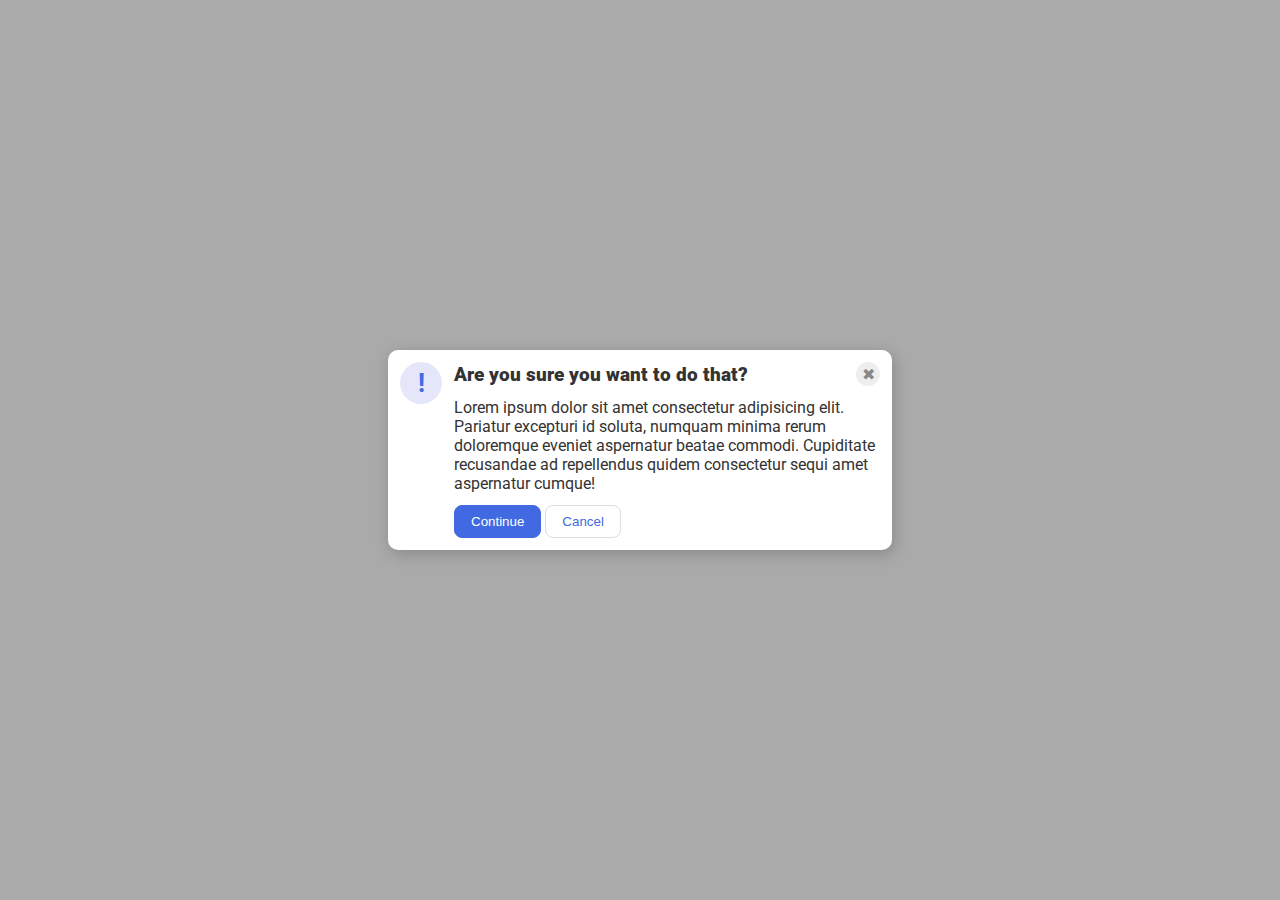
<file: flex/05-flex-modal/index.html>
<!DOCTYPE html>
<html lang="en">

<head>
  <meta charset="UTF-8">
  <meta http-equiv="X-UA-Compatible" content="IE=edge">
  <meta name="viewport" content="width=device-width, initial-scale=1.0">
  <link rel="stylesheet" href="style.css">
  <title>Modal</title>
</head>

<body>
  <div class="modal">
    <div class="icon">!</div>
    <div class="content">
      <div class="modal-header">
        <div class="header">Are you sure you want to do that?</div>
        <div class="close-button">✖</div>
      </div>
      <div class="text">Lorem ipsum dolor sit amet consectetur adipisicing elit. Pariatur excepturi id soluta, numquam
        minima rerum doloremque eveniet aspernatur beatae commodi. Cupiditate recusandae ad repellendus quidem
        consectetur sequi amet aspernatur cumque!</div>
      <div class="buttons"><button class="continue">Continue</button>
        <button class="cancel">Cancel</button>
      </div>
    </div>
  </div>
</body>

</html>
</file>
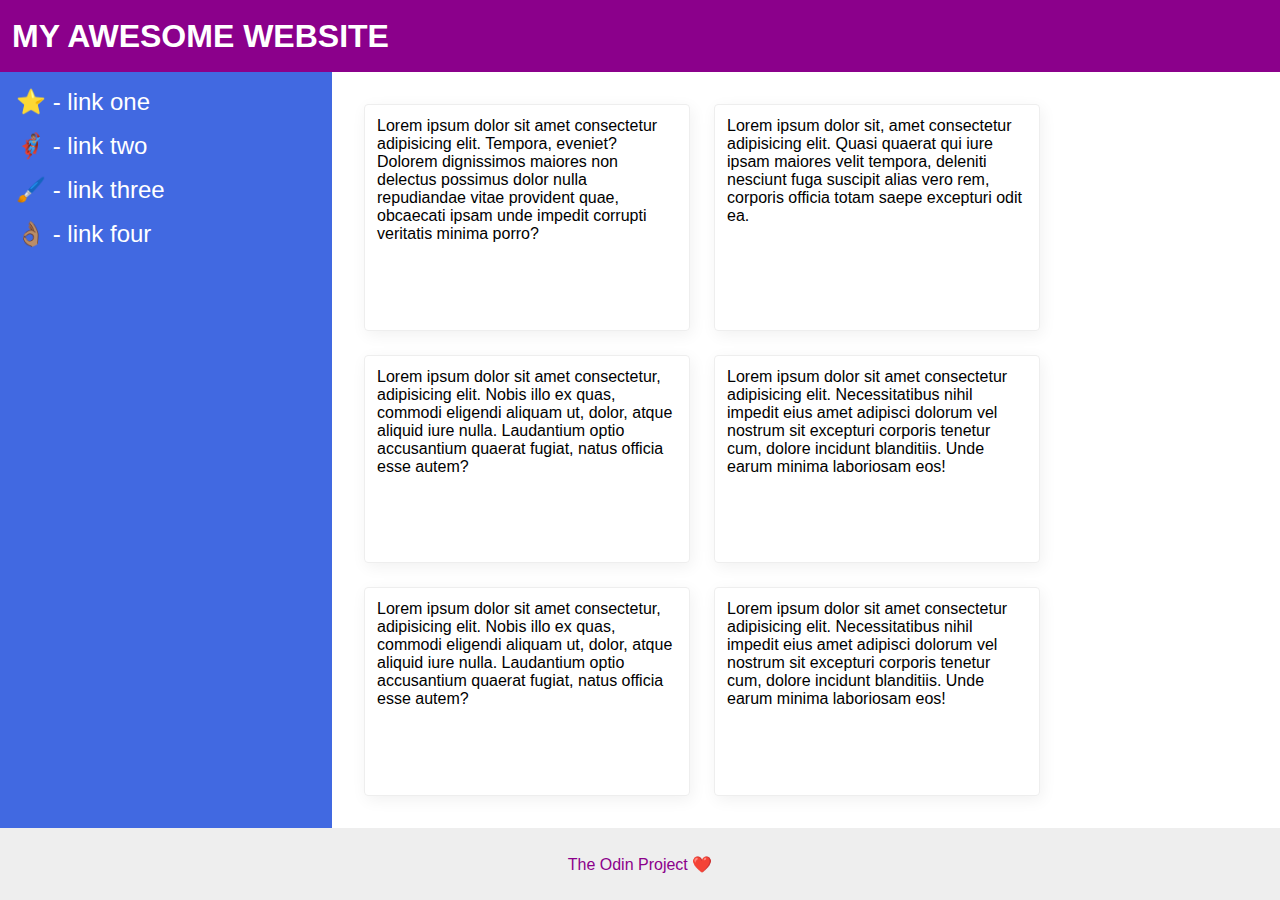
<file: flex/07-flex-layout-2/index.html>
<!DOCTYPE html>
<html lang="en">

<head>
  <meta charset="UTF-8">
  <meta http-equiv="X-UA-Compatible" content="IE=edge">
  <meta name="viewport" content="width=device-width, initial-scale=1.0">
  <title>The Holy Grail</title>
  <link rel="stylesheet" href="style.css">
</head>

<body>
  <div class="header">
    MY AWESOME WEBSITE
  </div>

  <div class="main">
    <div class="sidebar">
      <ul>
        <li><a href="#">⭐ - link one</a></li>
        <li><a href="#">🦸🏽‍♂️ - link two</a></li>
        <li><a href="#">🖌️ - link three</a></li>
        <li><a href="#">👌🏽 - link four</a></li>
      </ul>
    </div>

    <div class="cards">
      <div class="card">Lorem ipsum dolor sit amet consectetur adipisicing elit. Tempora, eveniet? Dolorem dignissimos
        maiores non delectus possimus dolor nulla repudiandae vitae provident quae, obcaecati ipsam unde impedit
        corrupti veritatis minima porro?</div>
      <div class="card">Lorem ipsum dolor sit, amet consectetur adipisicing elit. Quasi quaerat qui iure ipsam maiores
        velit tempora, deleniti nesciunt fuga suscipit alias vero rem, corporis officia totam saepe excepturi odit ea.
      </div>
      <div class="card">Lorem ipsum dolor sit amet consectetur, adipisicing elit. Nobis illo ex quas, commodi eligendi
        aliquam ut, dolor, atque aliquid iure nulla. Laudantium optio accusantium quaerat fugiat, natus officia esse
        autem?</div>
      <div class="card">Lorem ipsum dolor sit amet consectetur adipisicing elit. Necessitatibus nihil impedit eius amet
        adipisci dolorum vel nostrum sit excepturi corporis tenetur cum, dolore incidunt blanditiis. Unde earum minima
        laboriosam eos!</div>
      <div class="card">Lorem ipsum dolor sit amet consectetur, adipisicing elit. Nobis illo ex quas, commodi eligendi
        aliquam ut, dolor, atque aliquid iure nulla. Laudantium optio accusantium quaerat fugiat, natus officia esse
        autem?</div>
      <div class="card">Lorem ipsum dolor sit amet consectetur adipisicing elit. Necessitatibus nihil impedit eius amet
        adipisci dolorum vel nostrum sit excepturi corporis tenetur cum, dolore incidunt blanditiis. Unde earum minima
        laboriosam eos!</div>
    </div>
  </div>
  <div class="footer">
    The Odin Project ❤️
  </div>
</body>

</html>
</file>
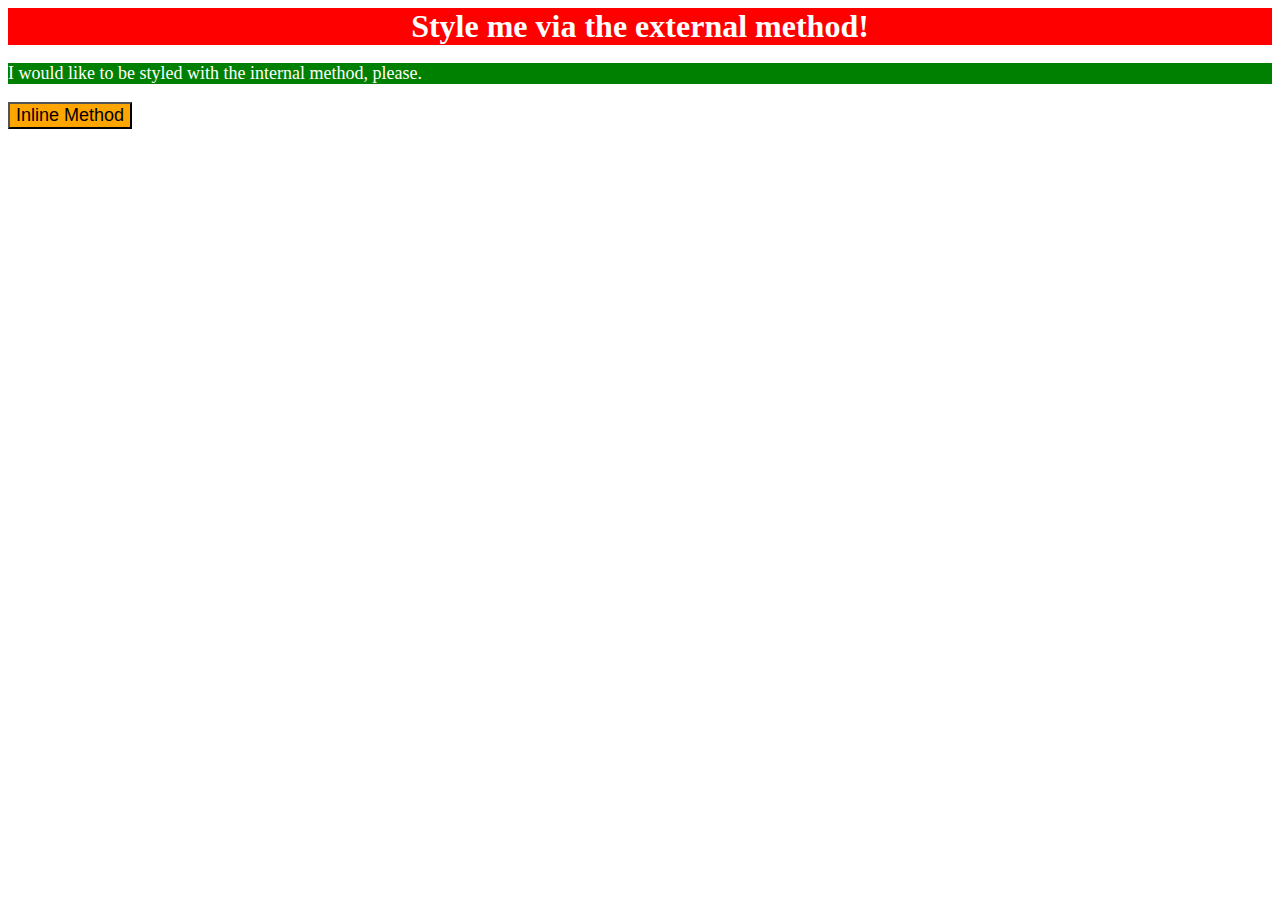
<file: foundations/01-css-methods/index.html>
<!DOCTYPE html>
<html lang="en">

<head>
  <meta charset="UTF-8">
  <meta http-equiv="X-UA-Compatible" content="IE=edge">
  <meta name="viewport" content="width=device-width, initial-scale=1.0">
  <link rel="stylesheet" href="styles.css">
  <style>
    p {
      color: white;
      background-color: green;
      font-size: 18px;
    }
  </style>
  <title>Methods for Adding CSS</title>
</head>

<body>
  <div>Style me via the external method!</div>
  <p>I would like to be styled with the internal method, please.</p>
  <button style="background-color: orange; font-size: 18px">Inline Method</button>
</body>

</html>
</file>
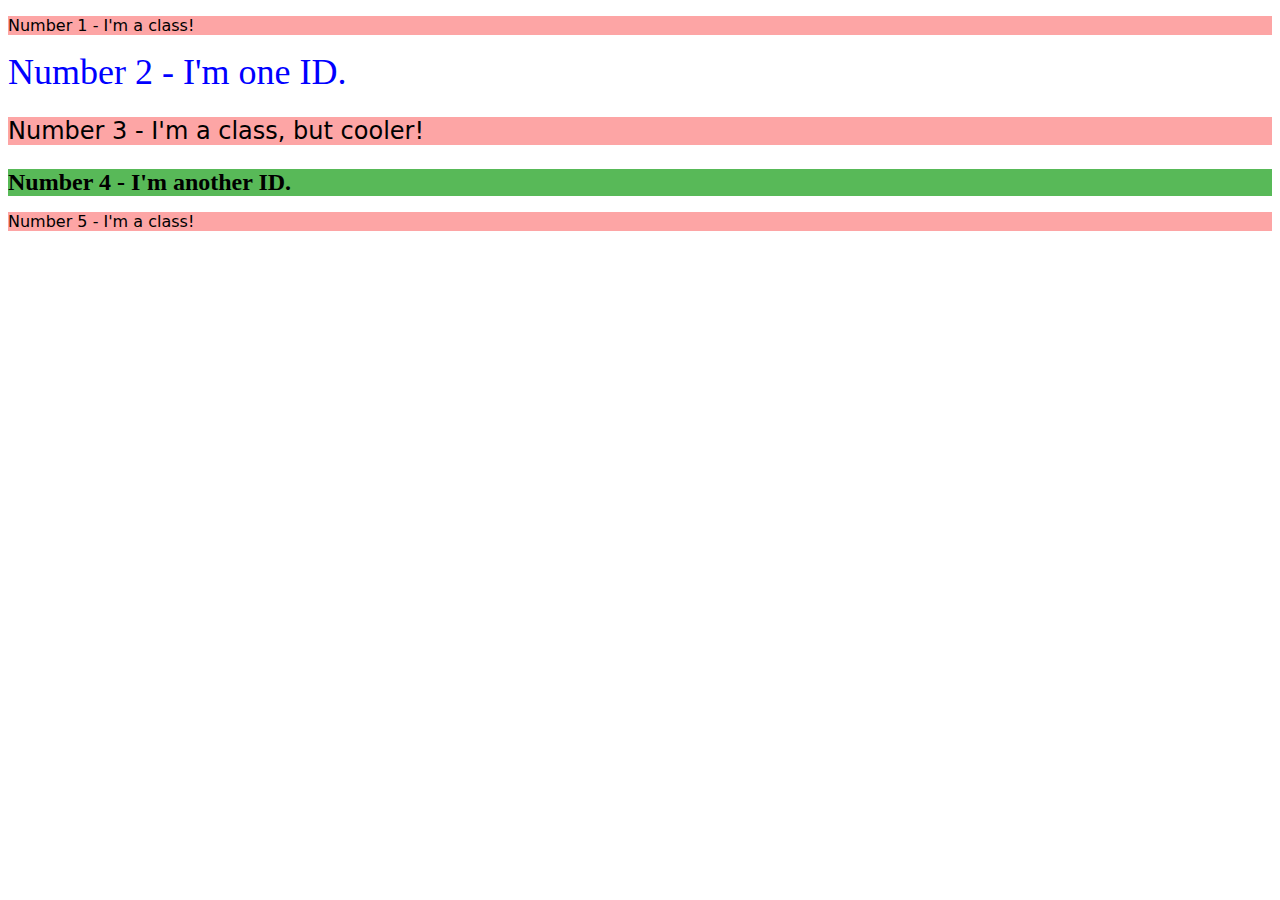
<file: foundations/02-class-id-selectors/index.html>
<!DOCTYPE html>
<html lang="en">
  <head>
    <meta charset="UTF-8">
    <meta http-equiv="X-UA-Compatible" content="IE=edge">
    <meta name="viewport" content="width=device-width, initial-scale=1.0">
    <title>Class and ID Selectors</title>
    <link rel="stylesheet" href="style.css">
  </head>
  <body>
    <p class="odd">Number 1 - I'm a class!</p>
    <div id="text2">Number 2 - I'm one ID.</div>
    <p class="odd text3">Number 3 - I'm a class, but cooler!</p>
    <div id="text4">Number 4 - I'm another ID.</div>
    <p class="odd">Number 5 - I'm a class!</p>
  </body>
</html>
</file>
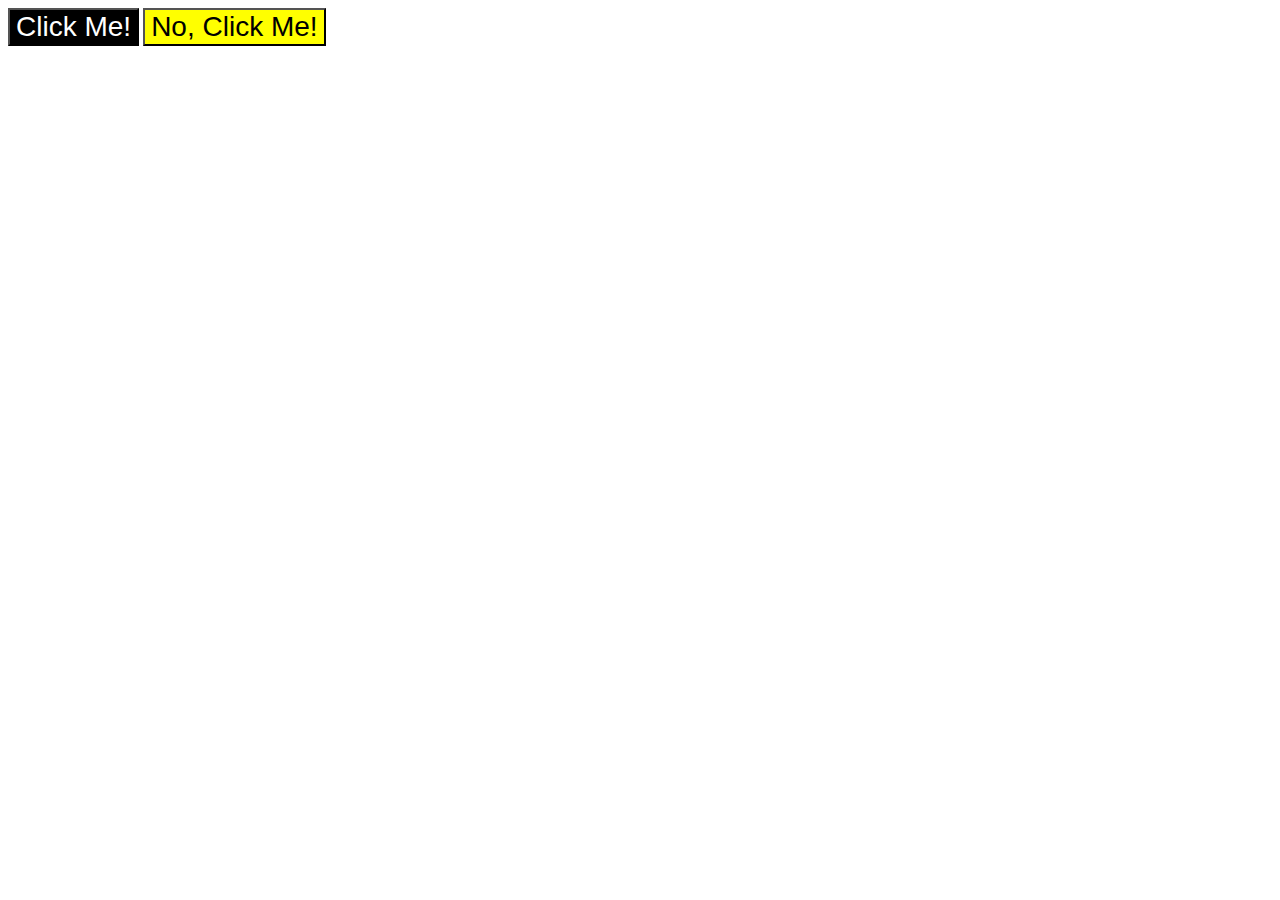
<file: foundations/03-grouping-selectors/index.html>
<!DOCTYPE html>
<html lang="en">
  <head>
    <meta charset="UTF-8">
    <meta http-equiv="X-UA-Compatible" content="IE=edge">
    <meta name="viewport" content="width=device-width, initial-scale=1.0">
    <title>Grouping Selectors</title>
    <link rel="stylesheet" href="style.css">
  </head>
  <body>
    <button class="button me">Click Me!</button>
    <button class="button nome">No, Click Me!</button>
  </body>
</html>
</file>
<file: flex/05-flex-modal/style.css>
@import url('https://fonts.googleapis.com/css2?family=Roboto:wght@400;700&display=swap');

html, body {
  height: 100%;
}

body {
  font-family: Roboto, sans-serif;
  margin: 0;
  background: #aaa;
  color: #333;
  /* I'll give you this one for free lol */
  display: flex;
  align-items: center;
  justify-content: center;
}

.modal {
  background: white;
  width: 480px;
  border-radius: 10px;
  box-shadow: 2px 4px 16px rgba(0,0,0,.2);
  display: flex;
  padding: 12px;
  gap: 12px;
}

.icon {
  color: royalblue;
  font-size: 26px;
  font-weight: 700;
  background: lavender;
  width: 42px;
  height: 42px;
  border-radius: 50%;
  display: flex;
  align-items: center;
  justify-content: center;
  flex-shrink: 0;
}

.content {
  display: flex;
  flex-direction: column;
  gap: 12px;
}

.modal-header {
  display: flex;
  align-items: flex-end;
}

.header {
  font-weight: 900;
  font-size: larger;
}

.close-button {
  background: #eee;
  border-radius: 50%;
  color: #888;
  font-weight: 400;
  font-size: 16px;
  height: 24px;
  width: 24px;
  display: flex;
  align-items: center;
  justify-content: center;
  margin-left: auto;
}

button {
  padding: 8px 16px;
  border-radius: 8px;
}

button.continue {
  background: royalblue;
  border: 1px solid royalblue;
  color: white;
}

button.cancel {
  background: white;
  border: 1px solid #ddd;
  color: royalblue;
}
</file>
<file: flex/07-flex-layout-2/style.css>
body {
  font-family: -apple-system, BlinkMacSystemFont, 'Segoe UI', Roboto, Oxygen, Ubuntu, Cantarell, 'Open Sans', 'Helvetica Neue', sans-serif;
  margin: 0;
  min-height: 100vh;
}

.header {
  height: 72px;
  background: darkmagenta;
  color: white;
}

.footer {
  height: 72px;
  background: #eee;
  color: darkmagenta;
}

.sidebar {
  width: 300px;
  background: royalblue;
}

.card {
  border: 1px solid #eee;
  box-shadow: 2px 4px 16px rgba(0,0,0,.06);
  border-radius: 4px;
}

/* Added lines below */ 

body {
  display: flex;
  flex-direction: column;
}

ul {
  list-style: none;
  padding: 0;
  margin: 0;
  display: flex;
  flex-direction: column;
  gap: 16px;
}

a {
  text-decoration: none;
  color: #fff;
}

.header {
  display: flex;
  align-items: center;
  padding: 0 12px;
  font-size: 32px;
  font-weight: 900;
}

.sidebar {
  padding: 16px;
  flex-shrink: 0;
  font-size: 24px;
}

.main {
  flex: auto;
  display: flex;
}

.cards {
  display: flex;
  flex-wrap: wrap;
  padding: 32px;
  gap: 24px;
}

.card {
  width: 300px;
  padding: 12px;
}

.footer {
  display: flex;
  justify-content: center;
  align-items: center;
}
</file>
<file: foundations/01-css-methods/styles.css>
div {
  color: white;
  background-color: red;
  font-size: 32px;
  font-weight: bold;
  text-align: center;
}
</file>
<file: foundations/02-class-id-selectors/style.css>
.odd {
  background-color: rgb(253, 165, 165);
  font-family: Verdana, "DejaVu Sans", sans-serif;
}

#text2 {
  color: #00F;
  font-size: 36px;
}

.text3 {
  font-size: 24px;
}

#text4 {
  background-color: rgb(88, 185, 88);
  font-weight: 900;
  font-size: 24px;
}
</file>
<file: foundations/03-grouping-selectors/style.css>
.button {
  font-size: 28px;
  font-family: Helvetica, "Times New Roman", sans-serif;
}

.me {
  background-color: #000;
  color: #fff;
}

.nome {
  background-color: #ff0;
}
</file>
